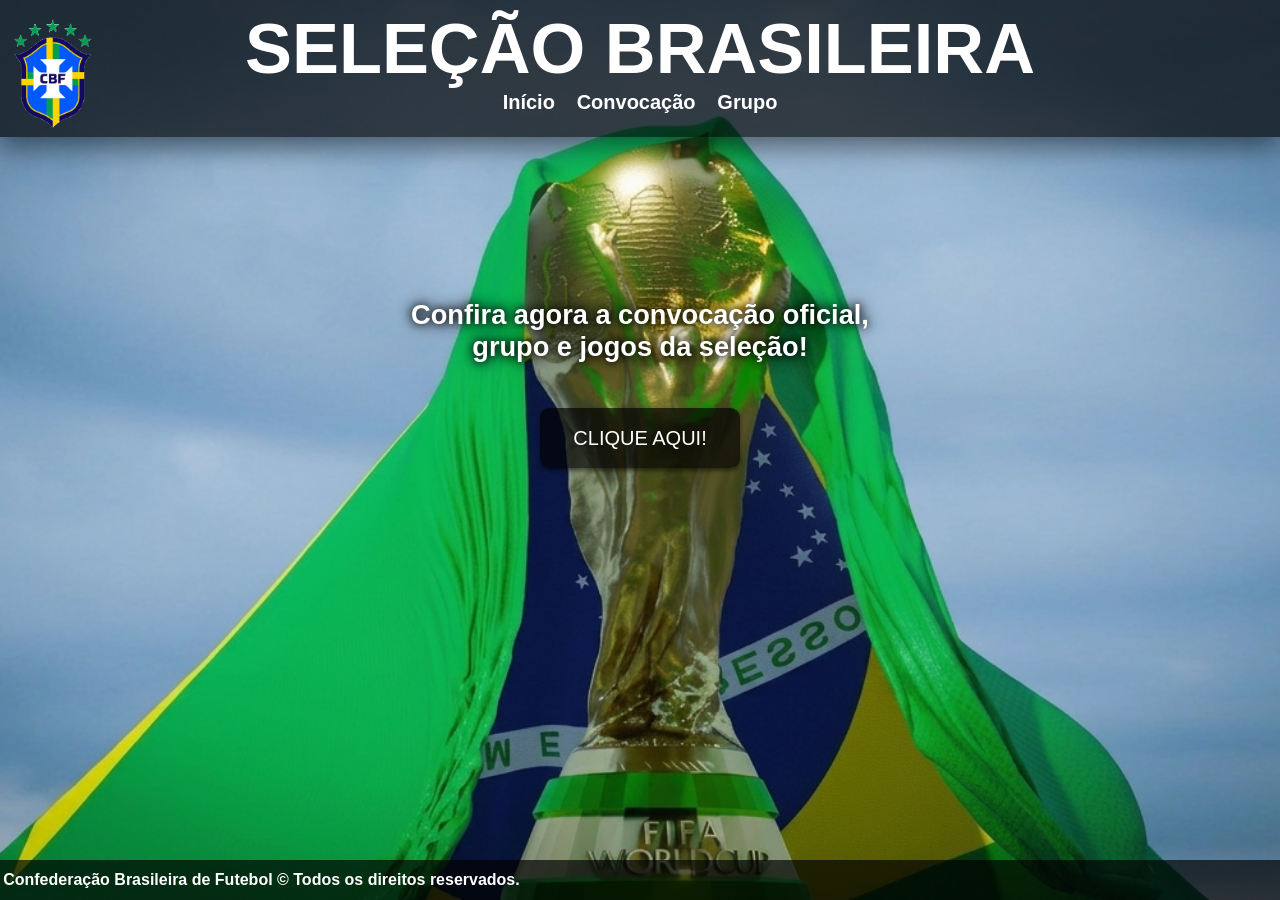
<file: index.html>
<!DOCTYPE html>
<html lang="pt-BR">
<head>
    <meta charset="UTF-8">
    <meta name="viewport" content="width=device-width, initial-scale=1.0">
    <title>Seleção Brasileira</title>
    <link rel="stylesheet" href="css/style.css">
    <link rel="icon" href="imagens/icon.png">
</head>
<body>
    <div class="cabecalho">
        <h1>SELEÇÃO BRASILEIRA</h1>
        <div class="paginas">
            <a href="index.html"><button id="botaocabecalho">Início</button></a>
            <a href="html/convocacao.html"><button id="botaocabecalho">Convocação</button></a>
            <a href="html/grupo.html"><button id="botaocabecalho">Grupo</button></a>
        </div>
        <img src="imagens/cbf.png">
    </div>
    <div class="texto">
        <p>Confira agora a convocação oficial, grupo e jogos da seleção!</p>
    </div>
    <div class="botao">
        <a href="html/convocacao.html" >
            <button id="botaopagina">CLIQUE AQUI!</button>
        </a>
    </div>
    <div class="rodape">
        <p>Confederação Brasileira de Futebol © Todos os direitos reservados.</p>
    </div>
</body>
</html>
</file>
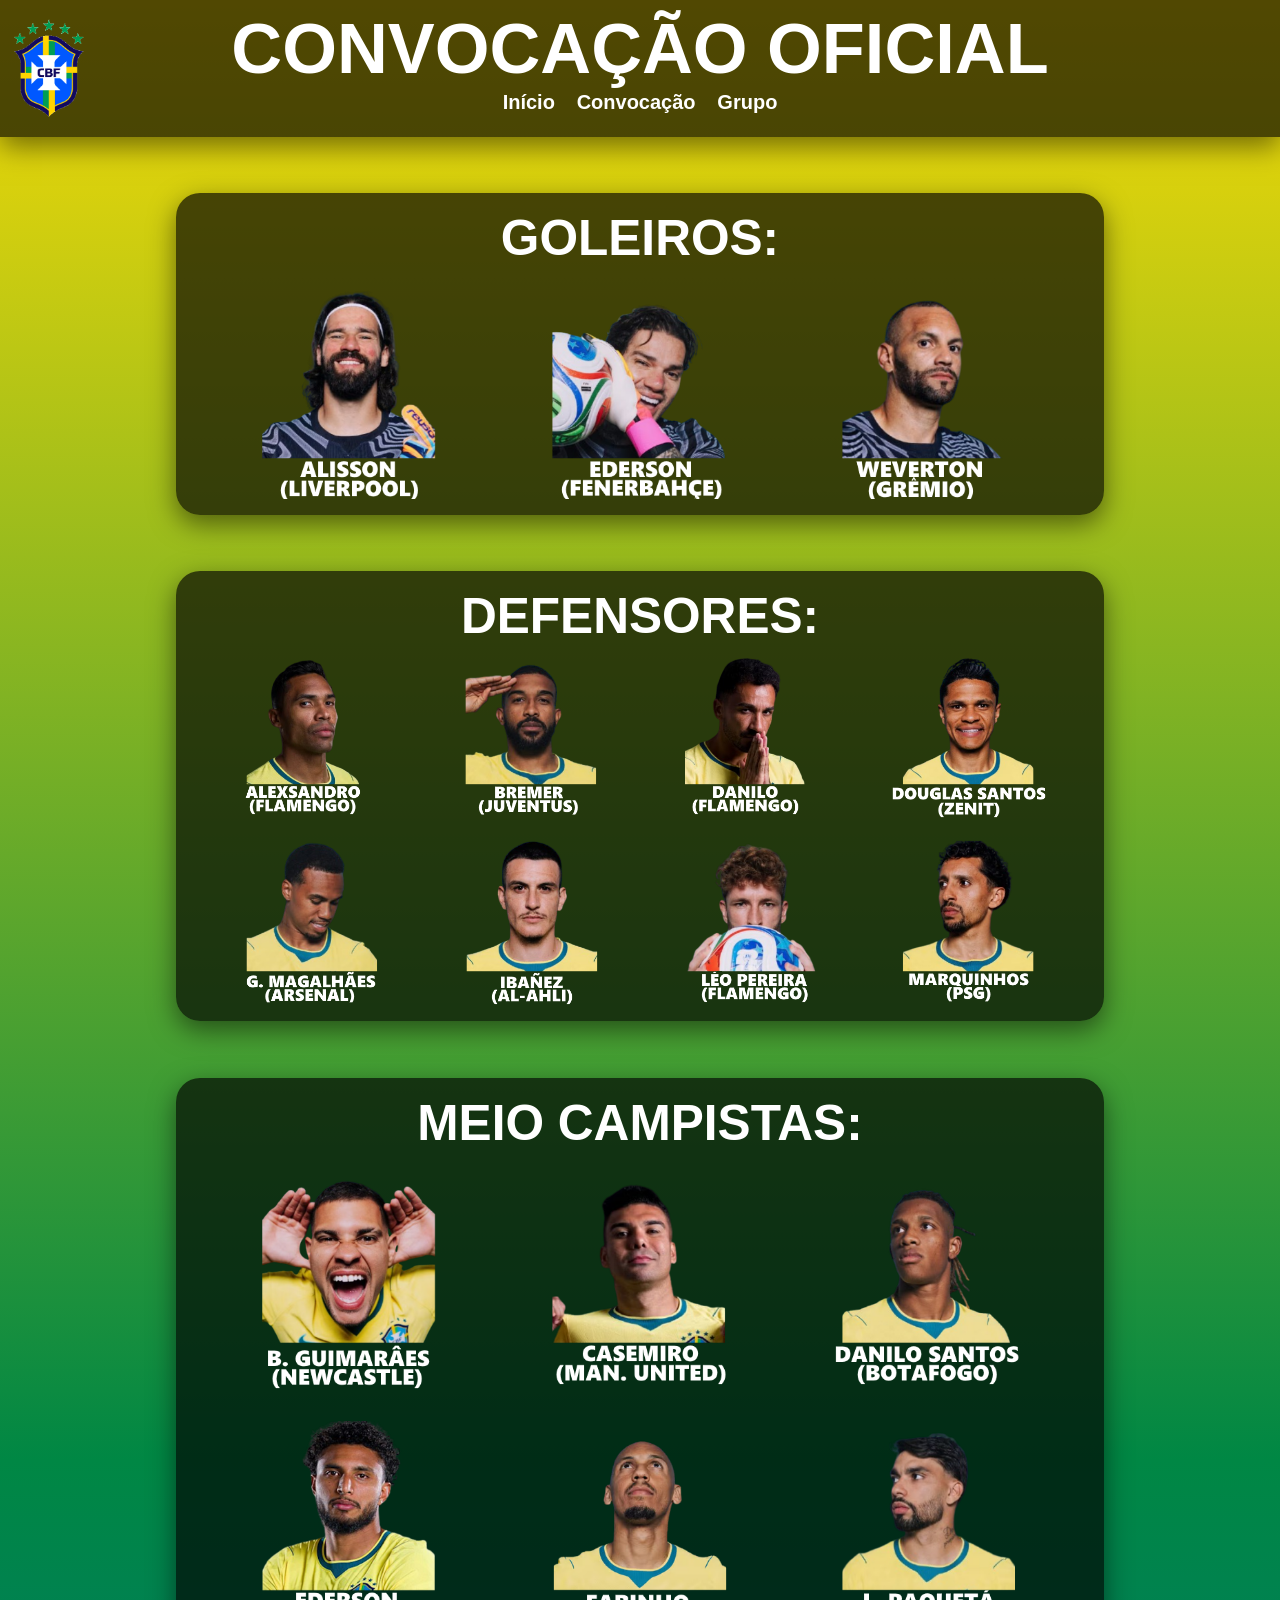
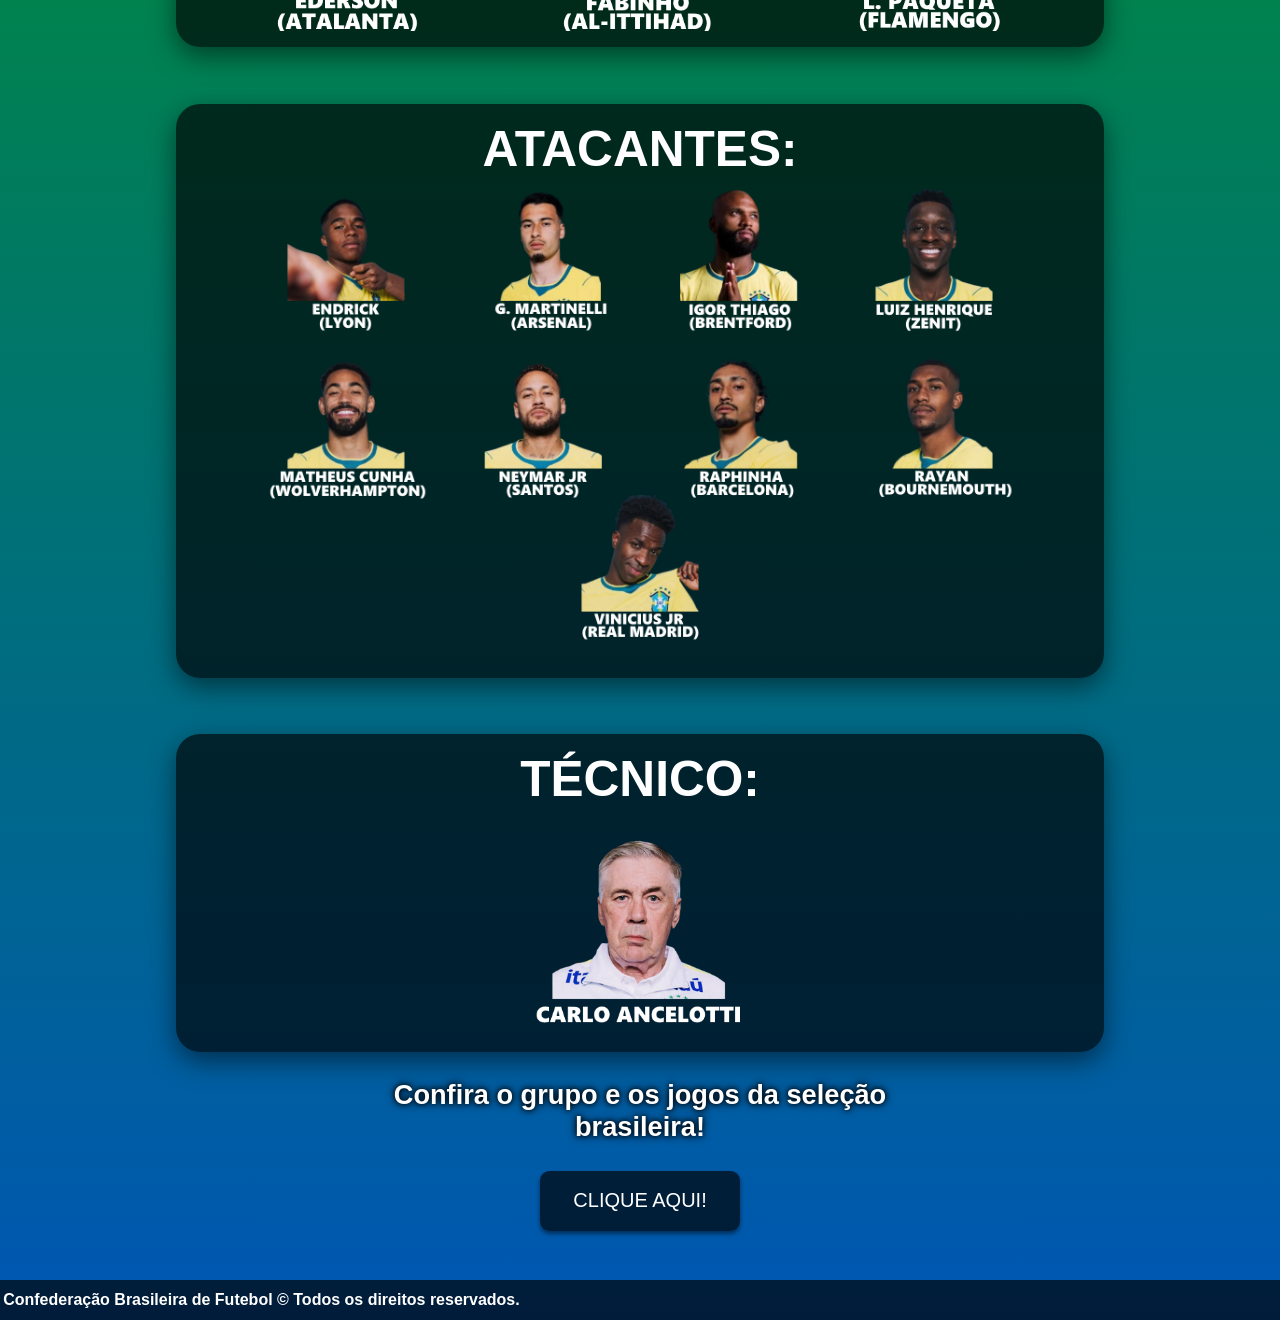
<file: html/convocacao.html>
<!DOCTYPE html>
<html lang="en">
<head>
    <meta charset="UTF-8">
    <meta name="viewport" content="width=device-width, initial-scale=1.0">
    <title>Seleção Brasileira</title>
    <link rel="stylesheet" href="../css/style2.css">
    <link rel="icon" href="../imagens/icon.png">
</head>
<body>
    <div class="conteudo">
        <div class="cabecalho">
            <h1>CONVOCAÇÃO OFICIAL</h1>
            <div class="paginas">
                <a href="../index.html"><button id="botaocabecalho">Início</button></a>
                <a href="../html/convocacao.html"><button id="botaocabecalho">Convocação</button></a>
                <a href="../html/grupo.html"><button id="botaocabecalho">Grupo</button></a>
            </div>
        <img src="../imagens/cbf.png">
        </div>
        <div class="convocados"></div>
            <div class="goleiros">
                <h2 class="posicao">GOLEIROS:</h2>
                <img src="../imagens/goleiros.png" class="imagem-posicao">
            </div>
            <div class="defensores">
                <h2 class="posicao">DEFENSORES:</h2>
                <img src="../imagens/defensores.png" class="imagem-posicao">
            </div>
            <div class="mcampistas">
                <h2 class="posicao">MEIO CAMPISTAS:</h2>
                <img src="../imagens/mcampistas.png" class="imagem-posicao">
            </div>
            <div class="atacantes">
                <h2 class="posicao">ATACANTES:</h2>
                <img src="../imagens/atacantes.png" class="imagem-posicao">
            </div>
            <div class="ancelotti">
                <h2 class="posicao">TÉCNICO:</h2>
                <img src="../imagens/ancelotti.png" class="imagem-posicao">
            </div>
        </div>
        <div class="irpgrupo">
            <p>Confira o grupo e os jogos da seleção brasileira!</p>

            <div class="botao">
                <a href="../html/grupo.html">
                    <button id="botaopagina">CLIQUE AQUI!</button>
                </a>
            </div>
        </div>
        <div class="rodape">
            <p>Confederação Brasileira de Futebol © Todos os direitos reservados.</p>
        </div>
    </div>
    
</body>
</html>
</file>
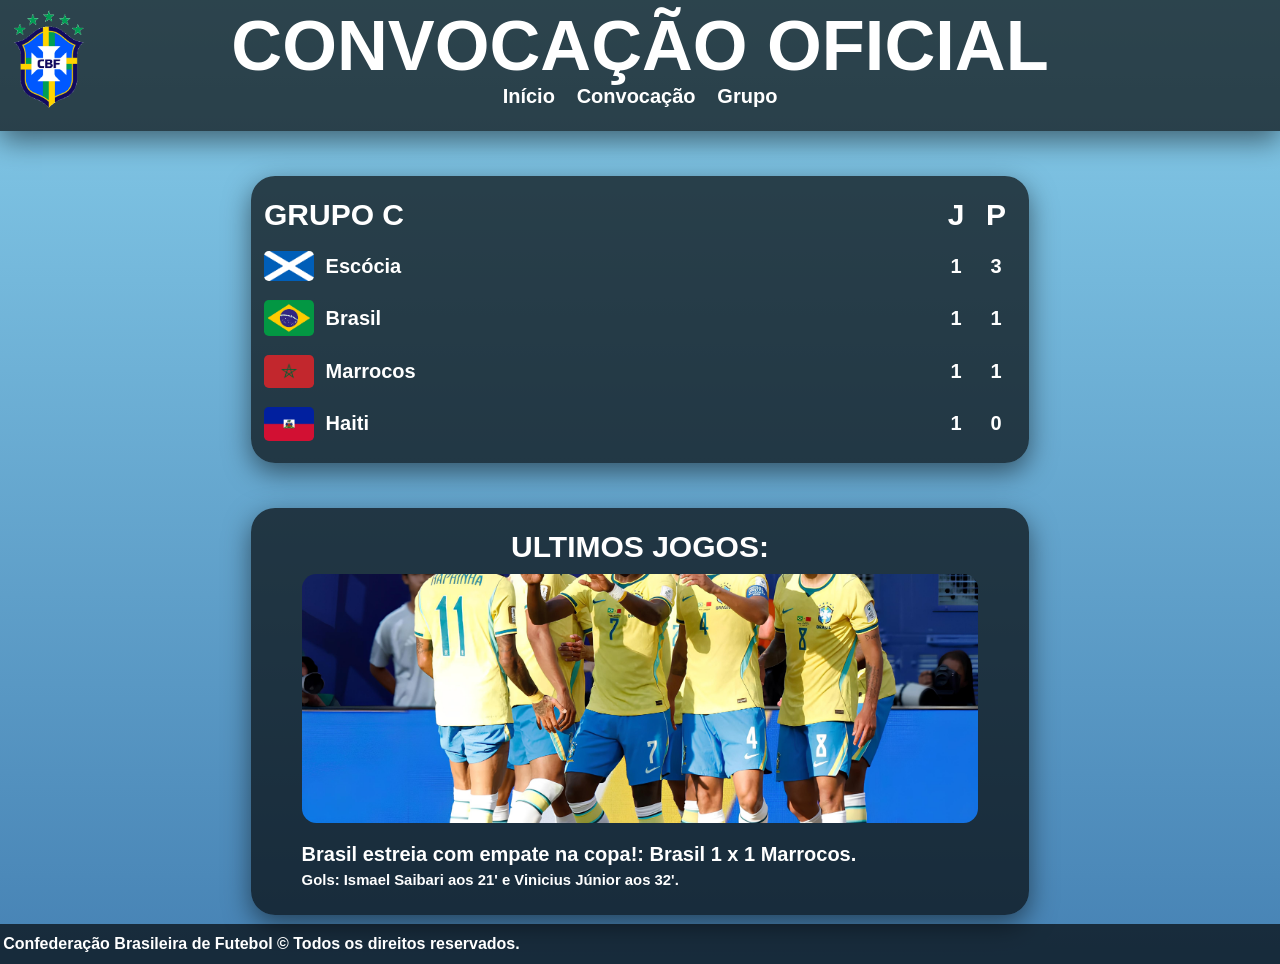
<file: html/grupo.html>
<!DOCTYPE html>
<html lang="pt-BR">
<head>
    <meta charset="UTF-8">
    <meta name="viewport" content="width=device-width, initial-scale=1.0">
    <title>Seleção Brasileira</title>
    <link rel="stylesheet" href="../css/style3.css">
    <link rel="icon" href="../imagens/icon.png">
</head>
<body>
    <div class="conteudo">
        <div class="cabecalho">
            <h1>CONVOCAÇÃO OFICIAL</h1>
            <div class="paginas">
                <a href="../index.html"><button id="botaocabecalho">Início</button></a>
                <a href="../html/convocacao.html"><button id="botaocabecalho">Convocação</button></a>
                <a href="../html/grupo.html"><button id="botaocabecalho">Grupo</button></a>
            </div>
        <img src="../imagens/cbf.png">
        </div>
    <div class="container">
        <div class="grupo">
            <div class="linhatabela cabecalhotab">
                <span class="colcampeonato">GRUPO C</span>
                <span class="colnumero">J</span>
                <span class="colnumero">P</span>
            </div>
                <div class="linhatabela">
                <div class="colcampeonato pais">
                    <img src="../imagens/escocia.jpg" width="50" id="paisimg">
                    <span>Escócia</span>
                </div>
                <span class="colnumero pontos">1</span>
                <span class="colnumero">3</span>
            </div>
            <div class="linhatabela">
                <div class="colcampeonato pais">
                    <img src="../imagens/brasil.jpg" width="50" id="paisimg">
                    <span>Brasil</span>
                </div>
                <span class="colnumero pontos">1</span>
                <span class="colnumero">1</span>
            </div>
            <div class="linhatabela">
                <div class="colcampeonato pais">
                    <img src="../imagens/marrocos.jpg" width="50" id="paisimg">
                    <span>Marrocos</span>
                </div>
                <span class="colnumero pontos">1</span>
                <span class="colnumero">1</span>
            </div>
            <div class="linhatabela">
                <div class="colcampeonato pais">
                    <img src="../imagens/haiti.jpg" width="50" id="paisimg">
                    <span>Haiti</span>
                </div>
                <span class="colnumero pontos">1</span>
                <span class="colnumero">0</span>
            </div>
        </div>
    </div>
    <div class="container">
        <h2>ULTIMOS JOGOS:</h2>
        <div class="jogos">
            <img src="../imagens/imagem2.jpg" id="jogobr">
            <p>Brasil estreia com empate na copa!: Brasil 1 x 1 Marrocos.</p>
            <p id="subtitulo">Gols: Ismael Saibari aos 21' e Vinicius Júnior aos 32'.</p>
        </div>
    </div>
    <div class="rodape">
        <p>Confederação Brasileira de Futebol © Todos os direitos reservados.</p>
    </div>
    
</body>
</html>
</file>
<file: css/style.css>
body {
    background-image: url("../imagens/imagem1.png");
    background-size: cover;
    background-position: center top;
    overflow-y: hidden;
    overflow-x: hidden;
    display: flex;
    flex-direction: column;
    margin: 0;
    padding: 0;
    min-height: 100vh;
}

.cabecalho {
    color: white;
    background-color: rgba(0, 0, 0, 0.67);
    font-family: "Segoe UI Black", "Segoe UI", sans-serif;
    font-weight: 900;
    width: 100%;
    text-align: center;
    font-size: 2.2rem;
    box-shadow: 0 1vh 3vh rgba(0, 0, 0, 0.5);
}

.cabecalho h1 {
    margin: 0;
    padding: 0.5rem;
}

.cabecalho img {
    margin-top: 2vh;
    margin-left: 1vw;
    position: absolute;
    left: 0;
    top: 0;
    width: 5rem;
}

.texto {
    text-shadow: 0 0 0.5rem rgba(0, 0, 0, 1), 0 0 1rem rgba(0, 0, 0, 1);
    margin-left: auto;
    margin-right: auto;
    color: rgba(255, 255, 255, 1);
    text-align: center;
    font-family: 'Segoe UI', Tahoma, Geneva, Verdana, sans-serif;
    font-size: 1.7rem;
    font-weight: 700;
    width: 90%;
    max-width: 31rem;
    margin-top: 15vh;
}

.botao {
    display: flex;
    justify-content: center;
    margin-top: 2vh;
}

#botaopagina {
    background-color: rgba(0, 0, 0, 0.67);
    border: none;
    color: white;
    font-family: "Segoe UI Black", "Segoe UI", sans-serif;
    height: 3.75rem;
    width: 12.5rem;
    font-size: 1.25rem;
    border-radius: 0.6rem;
    cursor: pointer;
    transition: 0.2s ease-in-out;
    box-shadow: 0 0.3vh 0.5vh rgba(0, 0, 0, 0.5);
}

#botaopagina:hover {
    background-color: #0056b3;
    font-size: 1.4rem;
    height: 4rem;
    width: 13.1rem;
}

.rodape {
    position: absolute;
    bottom: 0;
    left: 0;
    background-color: rgba(0, 0, 0, 0.67);
    width: 100%;
    height: 2.5rem;
    display: flex;
    align-items: center;
}

.rodape p {
    margin: 0.3rem;
    color: white;
    font-family: 'Segoe UI', Tahoma, Geneva, Verdana, sans-serif;
    font-weight: 700;
    margin-left: 0.2rem;
}

.paginas {
    display: block;
    position: relative;
    top: -1.25rem;
}

#botaocabecalho {
    background-color: rgba(0, 0, 0, 0);
    border: none;
    font-family: 'Segoe UI', Tahoma, Geneva, Verdana, sans-serif;
    font-weight: 700;
    cursor: pointer;
    color: white;
    font-size: 1.25rem;
    margin: 0;
    transition: 0.2s;
}

#botaocabecalho:hover {
    transform: scale(1.05);
    color: #F9F9F9;
}


/* --- TABLETS (Telas até 768px) --- */
@media (max-width: 768px) {
    .cabecalho {
        font-size: 1.8rem;
    }

    .cabecalho img {
        width: 3.5rem;
    }

    .texto {
        font-size: 1.4rem;
        width: 85%;
        margin-top: 12vh;
    }

    #botaopagina {
        height: 3.5rem;
        width: 11.5rem;
        font-size: 1.1rem;
    }

    #botaopagina:hover {
        height: 3.7rem;
        width: 12rem;
        font-size: 1.2rem;
    }
}

/* --- CELULARES (Telas até 480px) --- */
@media (max-width: 480px) {
    body {
        background-size: cover;
        background-position: center center; /* Centraliza melhor o fundo no celular */
    }

    .cabecalho {
        font-size: 1.4rem;
        padding: 0.5rem 0;
    }

    .cabecalho h1 {
        padding: 0.2rem;
    }

    .cabecalho img {
        position: static; /* Remove o absoluto para a logo não atropelar o texto no celular */
        display: block;
        margin: 0.5rem auto 0 auto;
        width: 3rem;
    }

    .texto {
        font-size: 1.15rem;
        width: 90%;
        margin-top: 8vh;
        line-height: 1.4;
    }

    #botaopagina {
        height: 3.2rem;
        width: 10rem;
        font-size: 1rem;
    }

    #botaopagina:hover {
        height: 3.4rem;
        width: 10.5rem;
        font-size: 1.05rem;
    }

    .rodape {
        height: auto;
        padding: 0.5rem 0;
        text-align: center;
        justify-content: center;
    }

    .rodape p {
        font-size: 0.8rem;
        margin: 0;
    }
}
</file>
<file: css/style2.css>
body {
    background: linear-gradient(180deg, #f7db05 0%, #008744 50%, #0056b3 100%);
    overflow-x: hidden;
    margin: 0;
    padding: 0;
}

.cabecalho {
    color: white;
    background-color: rgba(0, 0, 0, 0.67);
    font-family: "Segoe UI Black", "Segoe UI", sans-serif;
    font-weight: 900;
    width: 100%;
    text-align: center;
    font-size: 2.2rem;
    box-shadow: 0 1vh 3vh rgba(0, 0, 0, 0.5);
}

.cabecalho h1 {
    margin: 0;
    padding: 0.5rem;
}

.cabecalho img {
    margin-top: 2vh;
    margin-left: 1vw;
    position: absolute;
    left: 0;
    top: 0;
    width: 4.5rem;
}

.imagem-posicao {
    width: 100%;
    margin-top: -1.25rem;
    display: block;
    margin-right: auto;
    margin-left: auto;
}

.rodape {
    margin-bottom: auto;
    background-color: rgba(0, 0, 0, 0.67);
    width: 100%;
    height: 2.5rem;
    display: flex;
    align-items: center;
}

.rodape p {
    margin: 0.3rem;
    color: white;
    font-family: 'Segoe UI', Tahoma, Geneva, Verdana, sans-serif;
    font-weight: 700;
    margin-left: 0.2rem;
}

.posicao {
    text-align: center;
    font-family: "Segoe UI Black", "Segoe UI", sans-serif;
    color: white;
    font-size: 3.1rem;
    margin: 0;
    transition: 0.2s;
}

.goleiros, .defensores, .mcampistas, .atacantes, .ancelotti {
    background-color: rgba(0, 0, 0, 0.67);
    width: 70%;
    max-width: 68.75rem;
    display: block;
    margin: 6.25vh auto;
    padding: 1rem;
    border-radius: 1.5rem;
    transition: 0.2s;
    box-shadow: 0 1vh 3vh rgba(0, 0, 0, 0.5);
}

.goleiros:hover, .defensores:hover, .mcampistas:hover, .atacantes:hover, .ancelotti:hover {
    width: 73%;
}

.goleiros:hover .posicao, .defensores:hover .posicao, .mcampistas:hover .posicao, .atacantes:hover .posicao, .ancelotti:hover .posicao {
    font-size: 3.4rem;
}

.irpgrupo {
    text-shadow: 0 0 0.3rem rgba(0, 0, 0, 1), 0 0 0.6rem rgba(0, 0, 0, 1);
    margin-left: auto;
    margin-right: auto;
    color: rgba(255, 255, 255, 1);
    text-align: center;
    font-family: 'Segoe UI', Tahoma, Geneva, Verdana, sans-serif;
    font-size: 1.7rem;
    font-weight: 700;
    width: 90%;
    max-width: 31.25rem;
    margin-top: -1.8rem;
}

.botao {
    margin-bottom: 3.1rem;
}

#botaopagina {
    background-color: rgba(0, 0, 0, 0.67);
    border: none;
    color: white;
    font-family: "Segoe UI Black", "Segoe UI", sans-serif;
    height: 3.75rem;
    width: 12.5rem;
    font-size: 1.25rem;
    border-radius: 0.6rem;
    cursor: pointer;
    transition: 0.2s;
    box-shadow: 0 0.3vh 0.5vh rgba(0, 0, 0, 0.5);
}

#botaopagina:hover {
    background-color: #076926;
    font-size: 1.4rem;
    height: 4rem;
    width: 13.1rem;
}

.paginas {
    display: block;
    position: relative;
    top: -1.25rem;
}

#botaocabecalho {
    background-color: rgba(0, 0, 0, 0);
    border: none;
    font-family: 'Segoe UI', Tahoma, Geneva, Verdana, sans-serif;
    font-weight: 700;
    cursor: pointer;
    color: white;
    font-size: 1.25rem;
    margin: 0;
    transition: 0.2s;
}

#botaocabecalho:hover {
    transform: scale(1.05);
    color: #F9F9F9;
}

@media (max-width: 1024px) {
    .goleiros, .defensores, .mcampistas, .atacantes, .ancelotti {
        width: 85%;
    }
    .goleiros:hover, .defensores:hover, .mcampistas:hover, .atacantes:hover, .ancelotti:hover {
        width: 88%;
    }
}

@media (max-width: 768px) {
    .cabecalho {
        font-size: 1.8rem;
    }
    .cabecalho img {
        width: 3.5rem;
    }
    .posicao {
        font-size: 2.2rem;
    }
    .goleiros:hover .posicao, .defensores:hover .posicao, .mcampistas:hover .posicao, .atacantes:hover .posicao, .ancelotti:hover .posicao {
        font-size: 2.4rem;
    }
}

@media (max-width: 480px) {
    .cabecalho {
        font-size: 1.4rem;
    }
    .cabecalho img {
        position: static;
        display: block;
        margin: 0.5rem auto 0 auto;
        width: 3rem;
    }
    .goleiros, .defensores, .mcampistas, .atacantes, .ancelotti {
        width: 92%;
        padding: 0.6rem;
    }
    .goleiros:hover, .defensores:hover, .mcampistas:hover, .atacantes:hover, .ancelotti:hover {
        width: 94%;
    }
    .posicao {
        font-size: 1.6rem;
    }
    .goleiros:hover .posicao, .defensores:hover .posicao, .mcampistas:hover .posicao, .atacantes:hover .posicao, .ancelotti:hover .posicao {
        font-size: 1.7rem;
    }
}
</file>
<file: css/style3.css>
body {
    background: linear-gradient(0deg, #4682B4, #87CEEB);
    overflow-x: hidden;
    width: 100vw;
    min-height: 100vh;
    margin: 0;
    padding: 0;
    display: flex;
    flex-direction: column;
}

.cabecalho {
    color: white;
    background-color: rgba(0, 0, 0, 0.67);
    font-family: "Segoe UI Black", "Segoe UI", sans-serif;
    font-weight: 900;
    width: 100%;
    text-align: center;
    font-size: 2.2rem;
    box-shadow: 0 1vh 3vh rgba(0, 0, 0, 0.5);
}

.cabecalho h1 {
    margin: 0;
    padding: 0.3rem;
}

.cabecalho img {
    margin-top: 1vh;
    margin-left: 1vw;
    position: absolute;
    left: 0;
    top: 0;
    width: 4.5rem;
}

.rodape {
    margin-top: auto; 
    background-color: rgba(0, 0, 0, 0.67);
    width: 100%;
    height: 2.5rem;
    display: flex;
    align-items: center;
}

.rodape p {
    margin: 0.3rem;
    color: white;
    font-family: 'Segoe UI', Tahoma, Geneva, Verdana, sans-serif;
    font-weight: 700;
    margin-left: 0.2rem;
}

.container {
    box-shadow: 0 1vh 3vh rgba(0, 0, 0, 0.5);
    background-color: rgba(0, 0, 0, 0.67);
    border-radius: 1.5rem;
    width: 90%;
    max-width: 47rem;
    display: block;
    margin-right: auto;
    margin-left: auto;
    margin-top: 5vh;
    color: white;
    font-family: 'Segoe UI', Tahoma, Geneva, Verdana, sans-serif;
    font-weight: 700;
    padding: 0.8rem;
    font-size: 1.25rem;
    transition: 0.2s;
    margin-bottom: 1vh;
}

.container h2 {
    font-family: "Segoe UI Black", "Segoe UI", sans-serif;
    font-size: 1.875rem;
    color: #ffffff;
    text-align: center;
    margin: 0.6rem;
}

.linhatabela {
    display: flex;
    align-items: center;
    padding: 0.6rem 0;
}

.cabecalhotab {
    font-family: "Segoe UI Black", "Segoe UI", sans-serif;
    font-size: 1.875rem;
    color: #ffffff;
}

.colcampeonato {
    flex-grow: 1; 
}

.colnumero {
    width: 2.5rem;         
    text-align: center; 
}

.pais {
    display: flex;
    align-items: center;
    gap: 0.75rem;
}

.pais img {
    height: auto;
    object-fit: contain;
    width: 3.1rem; 
}

.container:hover {
    transform: scale(1.02);
}

.jogos {
    width: 100%;
    height: 100%;
    margin: 0 auto;
}

.jogos img {
    width: 90%;
    max-height: 15.6rem;
    object-fit: cover;
    object-position: center;
    display: block;
    margin-left: auto;
    margin-right: auto;
}

.jogos p {
    margin-left: 5%;
}

#jogobr {
    border-radius: 0.9rem;
}

#paisimg {
    border-radius: 0.3rem;
}

#subtitulo {
    font-size: 0.93rem;
    margin-top: -0.93rem;
}

.paginas {
    display: block;
    position: relative;
    top: -1.25rem;
}

#botaocabecalho {
    background-color: rgba(0, 0, 0, 0);
    border: none;
    font-family: 'Segoe UI', Tahoma, Geneva, Verdana, sans-serif;
    font-weight: 700;
    cursor: pointer;
    color: white;
    font-size: 1.25rem;
    margin: 0;
    transition: 0.2s;
}

#botaocabecalho:hover {
    transform: scale(1.05);
    color: #F9F9F9;
}

@media (max-width: 768px) {
    .cabecalho {
        font-size: 1.8rem;
    }
    .cabecalho img {
        width: 3.5rem;
    }
    .container {
        width: 92%;
        font-size: 1.1rem;
    }
    .container h2, .cabecalhotab {
        font-size: 1.5rem;
    }
    .pais img {
        width: 2.5rem;
    }
    .jogos img {
        max-height: 12rem;
    }
}

@media (max-width: 480px) {
    .cabecalho {
        font-size: 1.4rem;
    }
    .cabecalho img {
        position: static;
        display: block;
        margin: 0.5rem auto 0 auto;
        width: 3rem;
    }
    .container {
        width: 95%;
        padding: 0.5rem;
        font-size: 0.95rem;
    }
    .container h2, .cabecalhotab {
        font-size: 1.2rem;
    }
    #subtitulo {
        font-size: 0.8rem;
        margin-top: -0.3rem;
    }
    .pais img {
        width: 2rem;
    }
    .colnumero {
        width: 1.8rem;
    }
    .rodape {
        height: auto;
        padding: 0.5rem 0;
        justify-content: center;
    }
}
</file>
